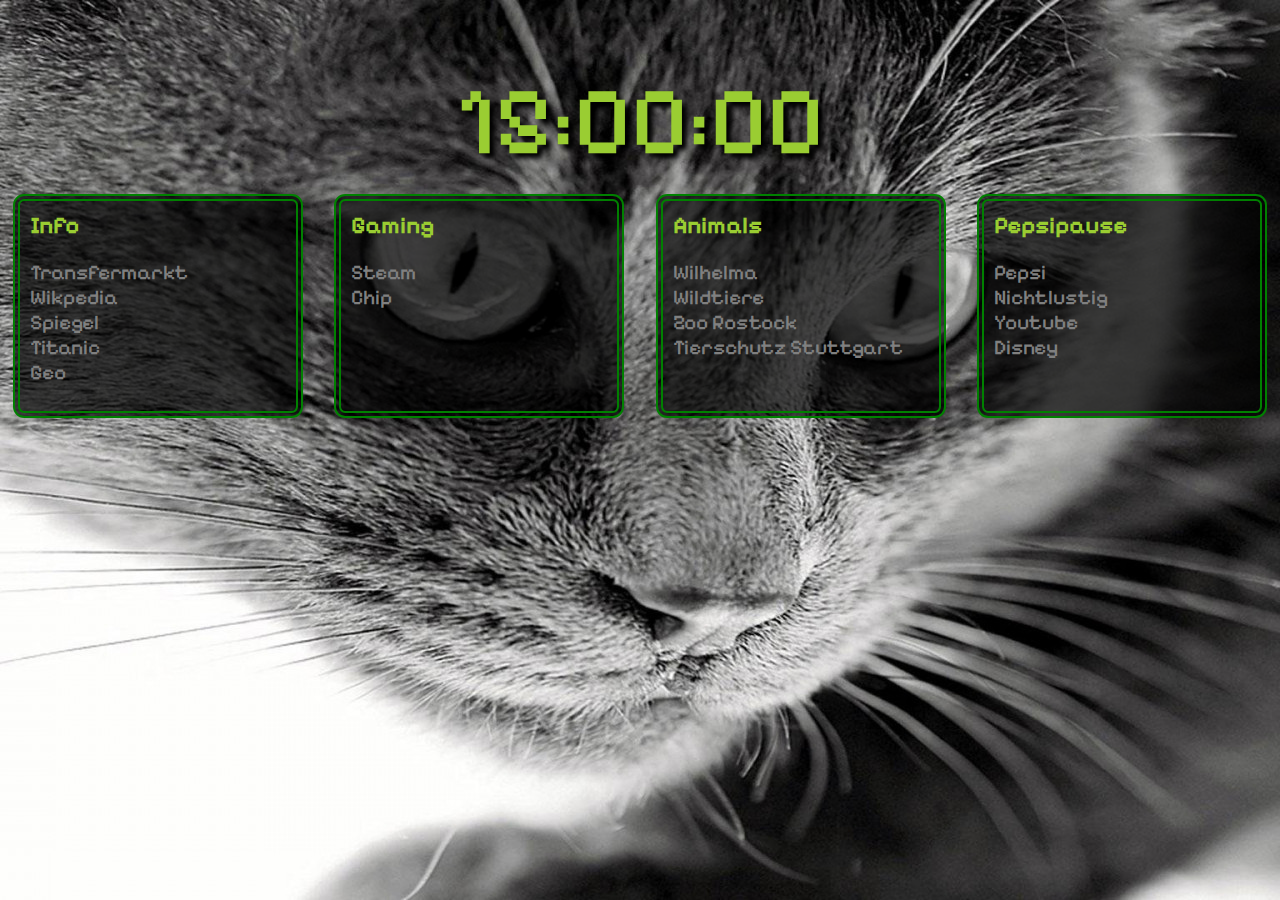
<file: index.html>
<!DOCTYPE html>
<html lang="en">
<head>
    <meta charset="UTF-8">
    <meta name="viewport" content="width=device-width, initial-scale=1.0">
    <title>Startseite</title>
    <link rel="stylesheet" href="index.css">
    <link rel="preconnect" href="https://fonts.googleapis.com">
    <link rel="preconnect" href="https://fonts.gstatic.com" crossorigin>
    <link href="https://fonts.googleapis.com/css2?family=Pixelify+Sans:wght@400;500;700&display=swap" rel="stylesheet">
</head>

<body>
    <div id=clock>15:00:00</div>
    <div class="container">
        <div class="box">
            <h2>Info</h2>
            <ul>
                <li><a href="https://www.transfermarkt.de/">Transfermarkt</a></li>
                <li><a href="https://www.wikipedia.de/">Wikpedia</a></li>
                <li><a href="https://www.spiegel.de/">Spiegel</a></li>
                <li><a href="https://www.titanic-magazin.de/index.php?id=index">Titanic</a></li>
                <li><a href="https://www.geo.de/">Geo</a></li>
            </ul>
        </div>
        <div class="box">
            <h2>Gaming</h2>
            <ul>
                <li><a href="https://store.steampowered.com/">Steam</a></li>
                <li><a href="https://www.chip.de/">Chip</a></li>
            </ul>
        </div>
        <div class="box">
            <h2>Animals</h2>
            <ul>
                <li><a href="https://www.wilhelma.de/">Wilhelma</a></li>
                <li><a href="https://www.deutschewildtierstiftung.de/wildtiere">Wildtiere</a></li>
                <li><a href="https://www.zoo-rostock.de/">Zoo Rostock</a></li>
                <li><a href="https://stuttgarter-tierschutz.de/">Tierschutz Stuttgart</a></li>
            </ul>
        </div>
        <div class="box">
            <h2>Pepsipause</h2>
            <ul>
                <li><a href="https://www.pepsi.de/">Pepsi</a></li>
                <li><a href="https://joscha.com/nichtlustig/231010/">Nichtlustig</a></li>
                <li><a href="https://www.youtube.com/">Youtube</a></li>
                <li><a href="https://www.disneyplus.de">Disney</a></li>
            </ul>
        </div>
    </div>
</body>
</html>
</file>
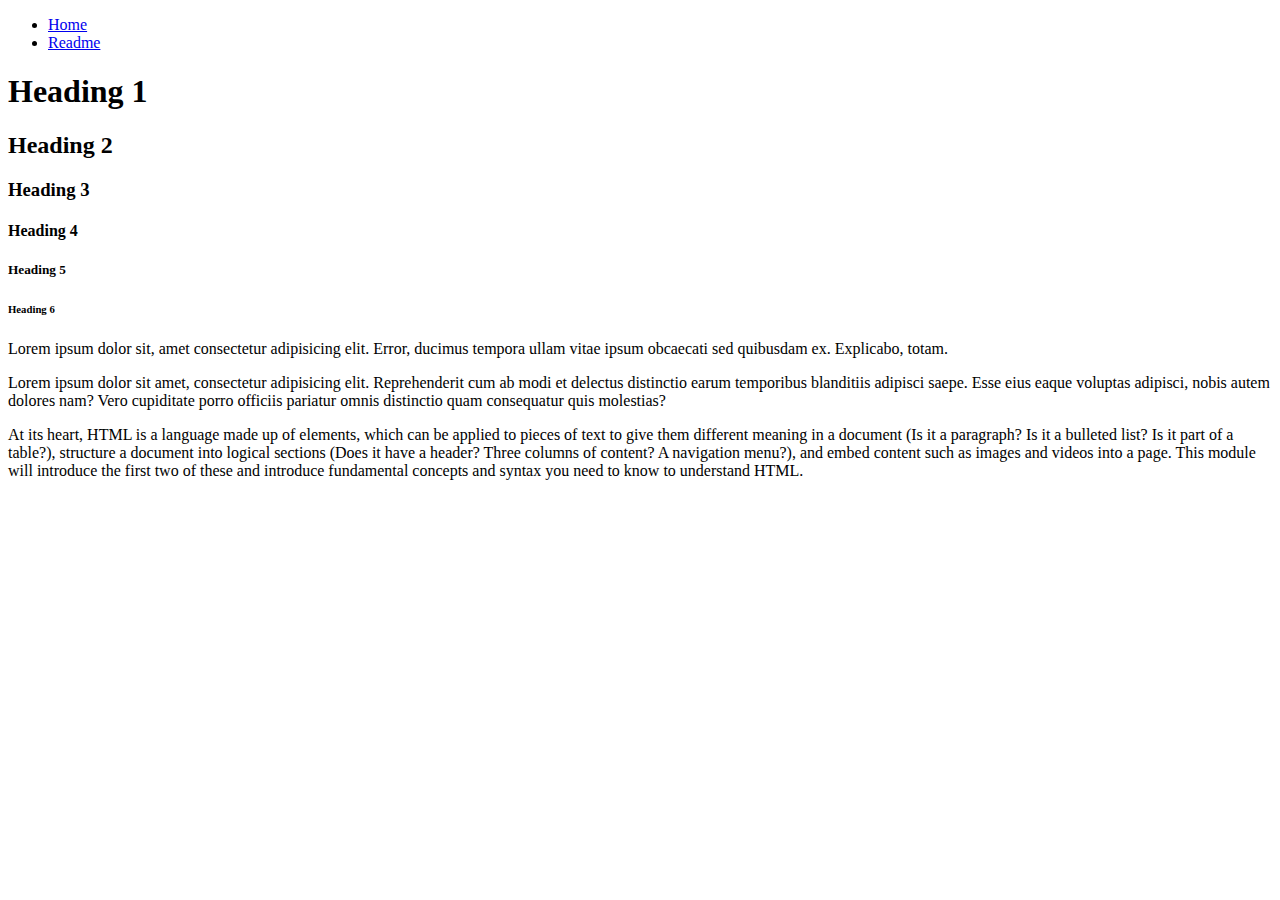
<file: Grundlagen/index.html>
<!DOCTYPE html>
<html lang="en">
<head>
    <meta charset="UTF-8">
    <meta name="viewport" content="width=device-width, initial-scale=1.0">
    <title>HalloBuxtehude!</title>
</head>
<body>
    <ul>
        <li><a href="/">Home</a></li>
        <li><a href="/readme.html">Readme</a></li>
    </ul>
    <!-- Hallo 
        
        
        
        Tobi! -->
    <h1>Heading 1</h1>
    <h2>Heading 2</h2>
    <h3>Heading 3</h3>
    <h4>Heading 4</h4>
    <h5>Heading 5</h5>
    <h6>Heading 
        6</h6>

    <p>Lorem 
        ipsum 
        dolor 
        sit, 
        amet                                         
        consectetur         
        adipisicing elit.                   
        Error, ducimus tempora ullam vitae 
        ipsum obcaecati sed quibusdam ex. Explicabo,
         totam.</p>
    <p>Lorem ipsum dolor sit amet, consectetur adipisicing elit. Reprehenderit cum ab modi et delectus distinctio earum temporibus blanditiis adipisci saepe. Esse eius eaque voluptas adipisci, nobis autem dolores nam? Vero cupiditate porro officiis pariatur omnis distinctio quam consequatur quis molestias?</p>
    <p>At its heart, HTML is a language made up of elements, which can be applied to pieces of 
        text to give them different meaning in a document (Is it a paragraph? Is it a bulleted list? 
        Is it part of a table?), structure a document into logical sections 
        (Does it have a header? Three columns of content? A navigation menu?), and embed content such as 
        images and videos into a page. 
        This module will introduce the first two of these and introduce fundamental concepts and syntax 
        you need to know to understand HTML.</p>
</body>
</html>
</file>
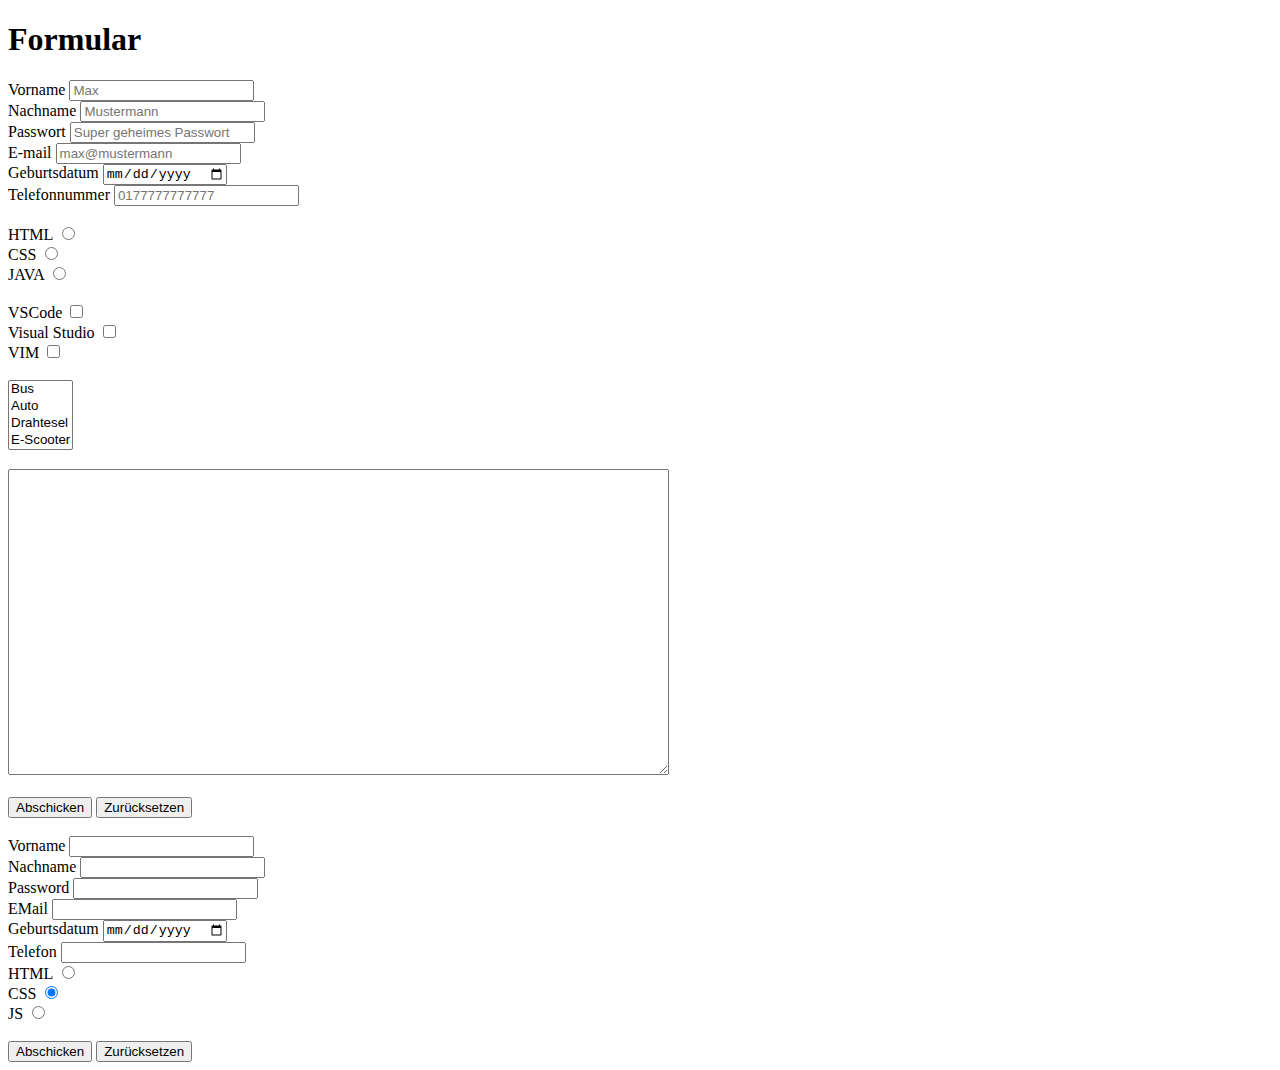
<file: forms.html>
<!DOCTYPE html>
<html lang="en">
<head>
    <meta charset="UTF-8">
    <meta name="viewport" content="width=device-width, initial-scale=1.0">
    <title>Formulare</title>
</head>
<body>
    <h1>Formular</h1>
    <form action="/results" method="get">
        <label for="vorname">Vorname</label>
        <input name="vorname" id=vorname" type="text" placeholder="Max">
        <br>
        <label for="nachname">Nachname</label>
        <input name="nachname" id="nachname" type="text" placeholder="Mustermann">
        <br>
        <label for="password">Passwort</label>
        <input type="password" name="password" id="password" placeholder="Super geheimes Passwort">
        <br>
        <label for="email">E-mail</label>
        <input type="email" name="email" id="email" placeholder="max@mustermann">
        <br>
        <label for="date">Geburtsdatum</label>
        <input type="date" name="date" id="date">
        <br>
        <label for="tel">Telefonnummer</label>
        <input type="tel" name="tel" id="tel" placeholder="0177777777777">
        <br>
        <br>
        <div>
            <label for="html">HTML</label>
            <input checked type="radio" name ="fav_language" id="html" value="html">
            <br>
            <label for="css">CSS</label>
            <input type="radio" name ="fav_language" id="css" value="css">
            <br>
            <label for="java">JAVA</label>
            <input type="radio" name ="fav_language" id="java" value="java">
            <br>
        </div>
        <br>
        <div>
            <label for="code">VSCode</label>
            <input type="checkbox" name="code" id="code" value="code">
            <br>
            <label for="vs">Visual Studio</label>
            <input type="checkbox" name="vs" id="vs" value="vs">
            <br>            
            <label for="vim">VIM</label>
            <input type="checkbox" name="vim" id="vim" value="vim">
            <br>
        </div>
        <br>
        <select name="verkehrsmittel" id="verkehrsmittel" multiple>
            <option value="bus">Bus</option>
            <option value="auto">Auto</option>
            <option value="bike">Drahtesel</option>
            <option value="escooter">E-Scooter</option>
        </select>
        <br>
        <br>
        <textarea name="myText" id="myText" cols="80" rows="20"></textarea>
        <br>
        <br>
        <button type="submit">Abschicken</button>
        <button type="reset">Zurücksetzen</button>
        <br>
        <br>
        <form method="post" action="https://pfad-zum-server.com/formvalidation">
            <label for="vorname">Vorname</label>
            <input required name="vorname" id="vorname" type="text">
            <br>
            <label for="nachname">Nachname</label>
            <input name="nachname" id="nachname" type="text">
            <br>
            <label for="password">Password</label>
            <input type="password" name="password" id="password">
            <br>
            <label for="email">EMail</label>
            <input type="email" name="email" id="email">
            <br>
            <label for="date">Geburtsdatum</label>
            <input type="date" name="date" id="date">
            <br>
            <label for="tel">Telefon</label>
            <input type="tel" name="tel" id="tel">
            <div>
                <label for="html">HTML</label>
                <input type="radio" name="fav_language" id="html" value="html">
                <br>
                <label for="css">CSS</label>
                <input checked type="radio" name="fav_language" id="css" value="css">
                <br>
                <label for="js">JS</label>
                <input type="radio" name="fav_language" id="js" value="js">
                <br>
            </div>
            <br>
            <button type="submit">Abschicken</button>
            <button type="reset">Zurücksetzen</button>
        </form>
    </form>
</body>
</html>
</file>
<file: index.css>
body{
    width: 100vw;
    height: 100vh;
    margin: 0;
    padding: 0;
    display: flex;
    flex-direction: column;
    align-items: center;
    background-image: url('assets/R.jpg');
    background-position: center;
    background-repeat: no-repeat;
    background-size: cover;
    font-family: 'Pixelify Sans', serif;
    font-weight: 500;
}

#clock {
    font-size: 6rem;
    margin-top: 4rem;
    margin-bottom: 15px;
    color: yellowgreen;
    text-shadow: 5px 5px 5px black;
}

.container {
    width: 100%;
    display: flex;
    flex-direction: row;
    gap: 5px;
    justify-content: space-around;
}

.box{
    border: 7px double green;
    border-radius: 0.7em;
    background-color: rgba(0, 0, 0, 0.7);
    padding: 10px;
    width: 20vw;
    min-width: 180px;
}

.box > h2 {
    color: yellowgreen;
    margin-top: 0;
}

.box > ul{
    list-style-type: none;
    padding: 0;
}

.box > ul > li > a{
    color: grey;
    text-decoration: none;
    font-size: 1.3em;
    transition: all 0.3s ease-in-out;
}

.box > ul >li > a:hover{
    color: green;
    font-weight: 800;
}
</file>
